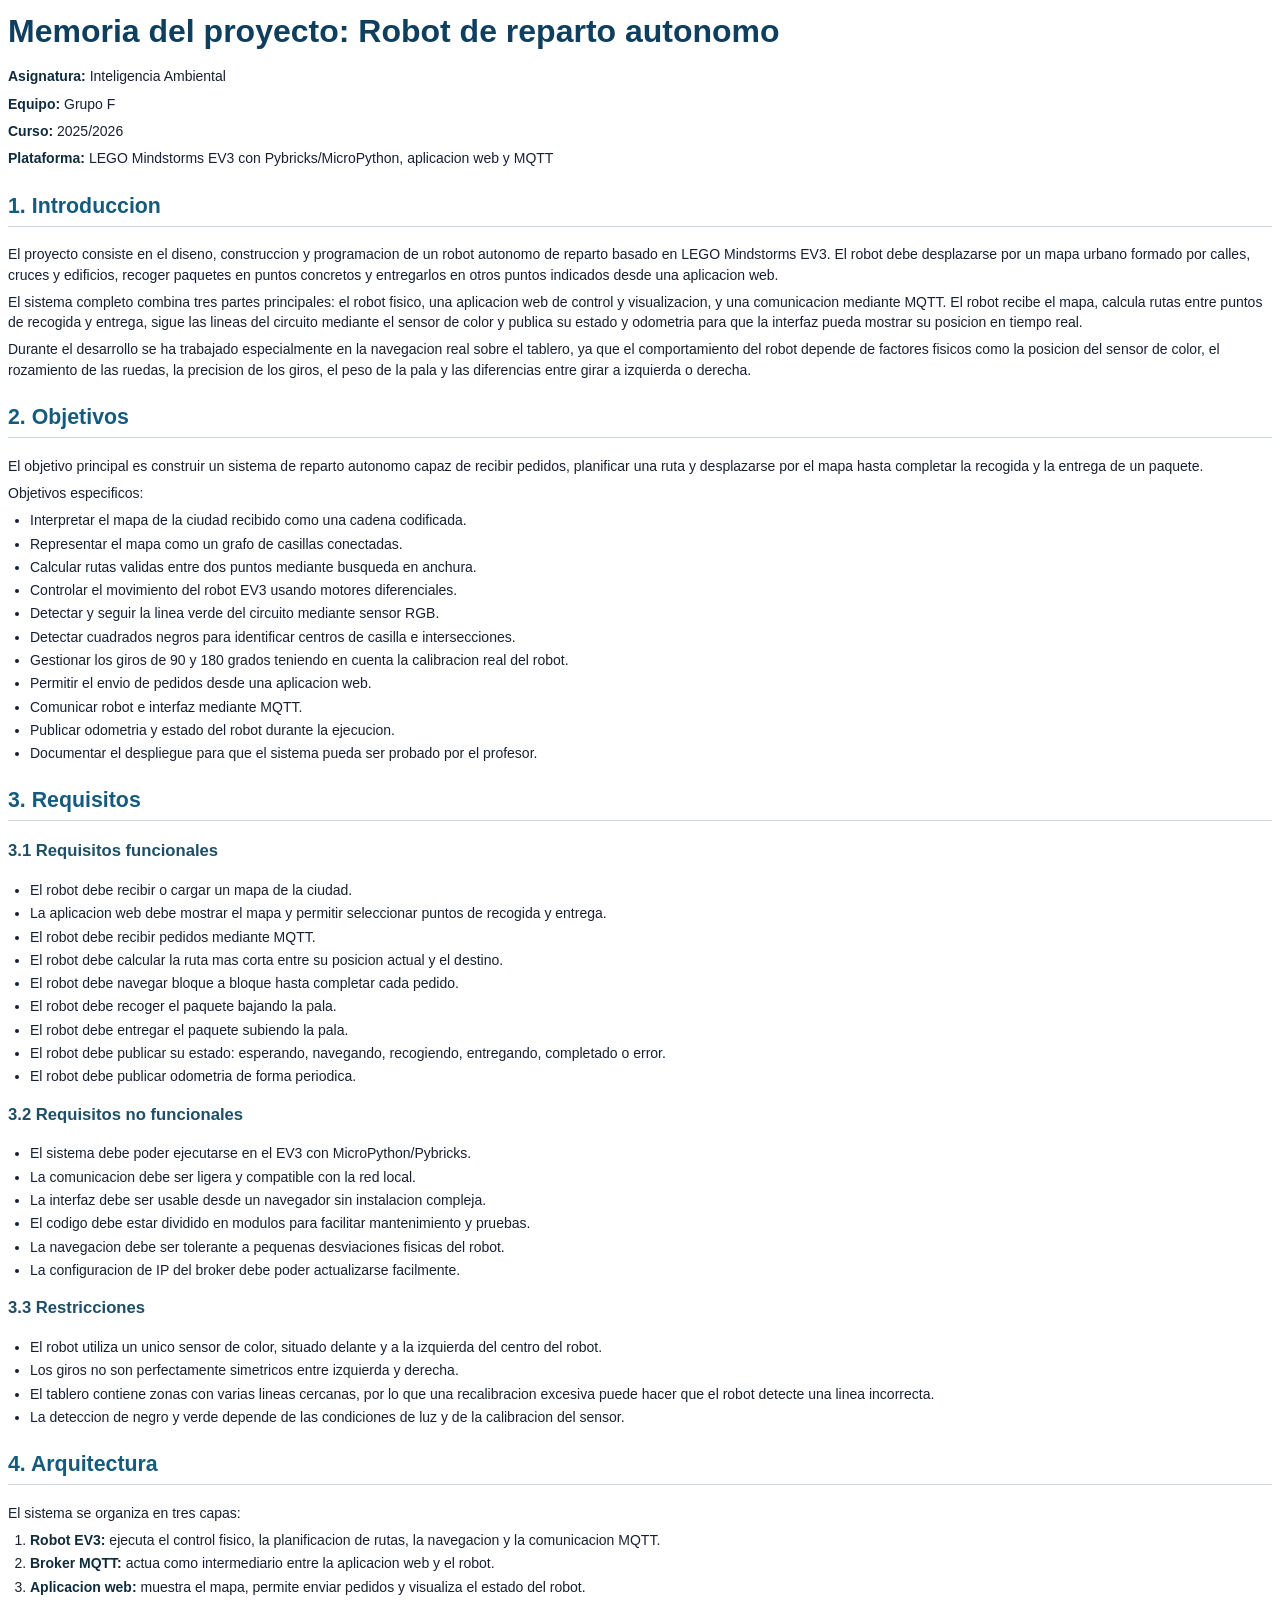
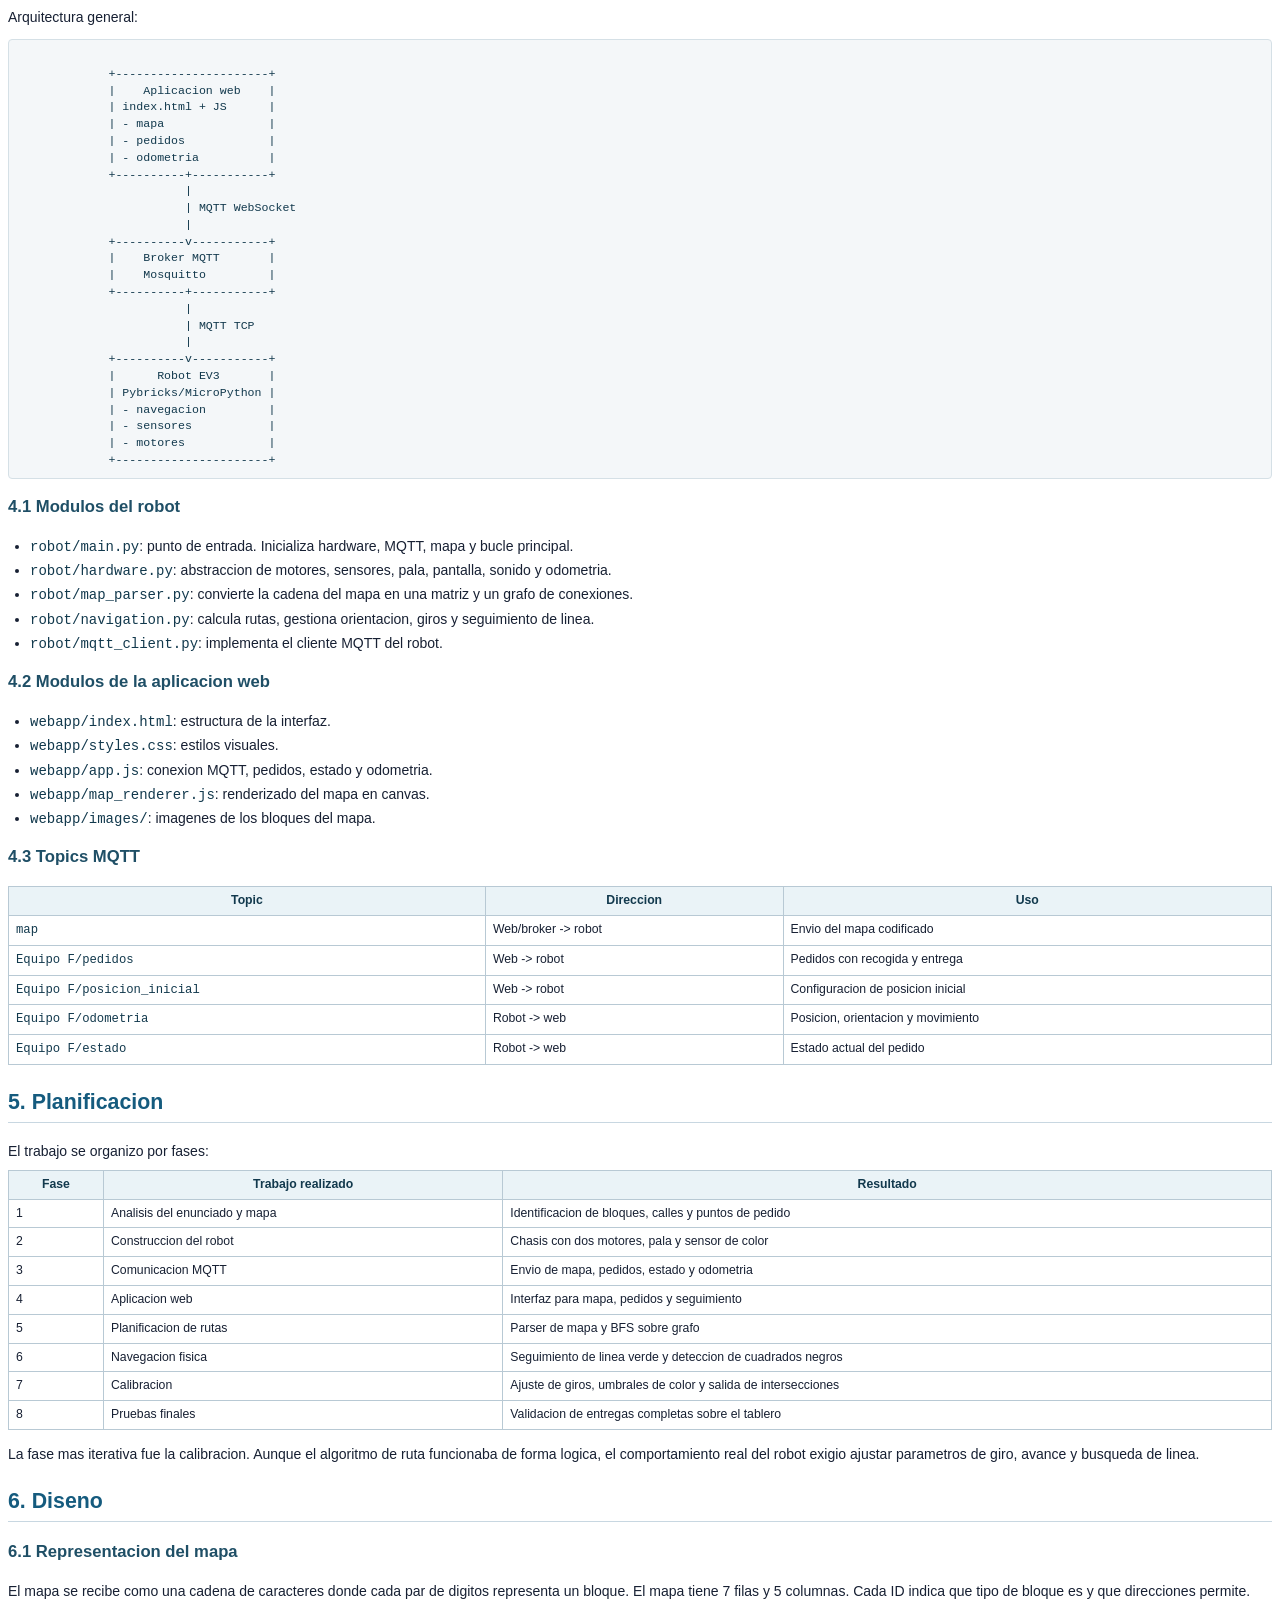
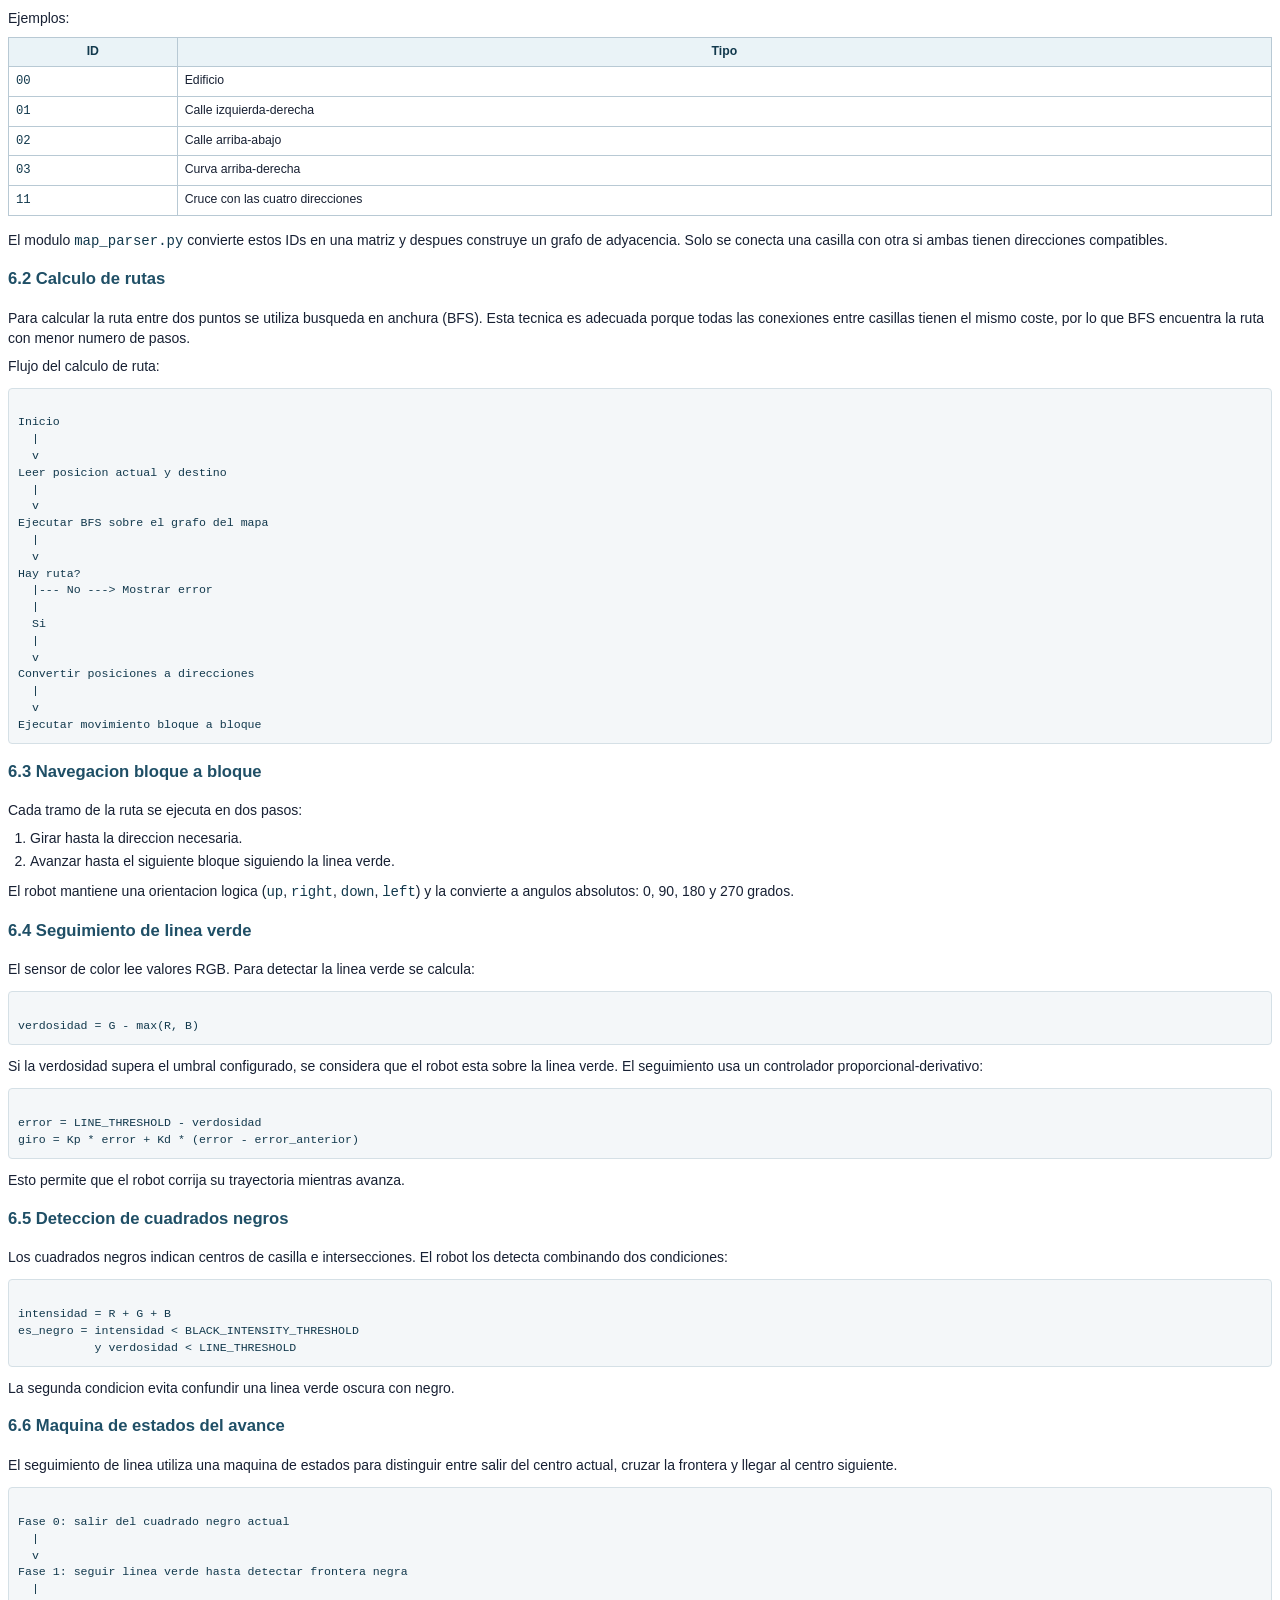
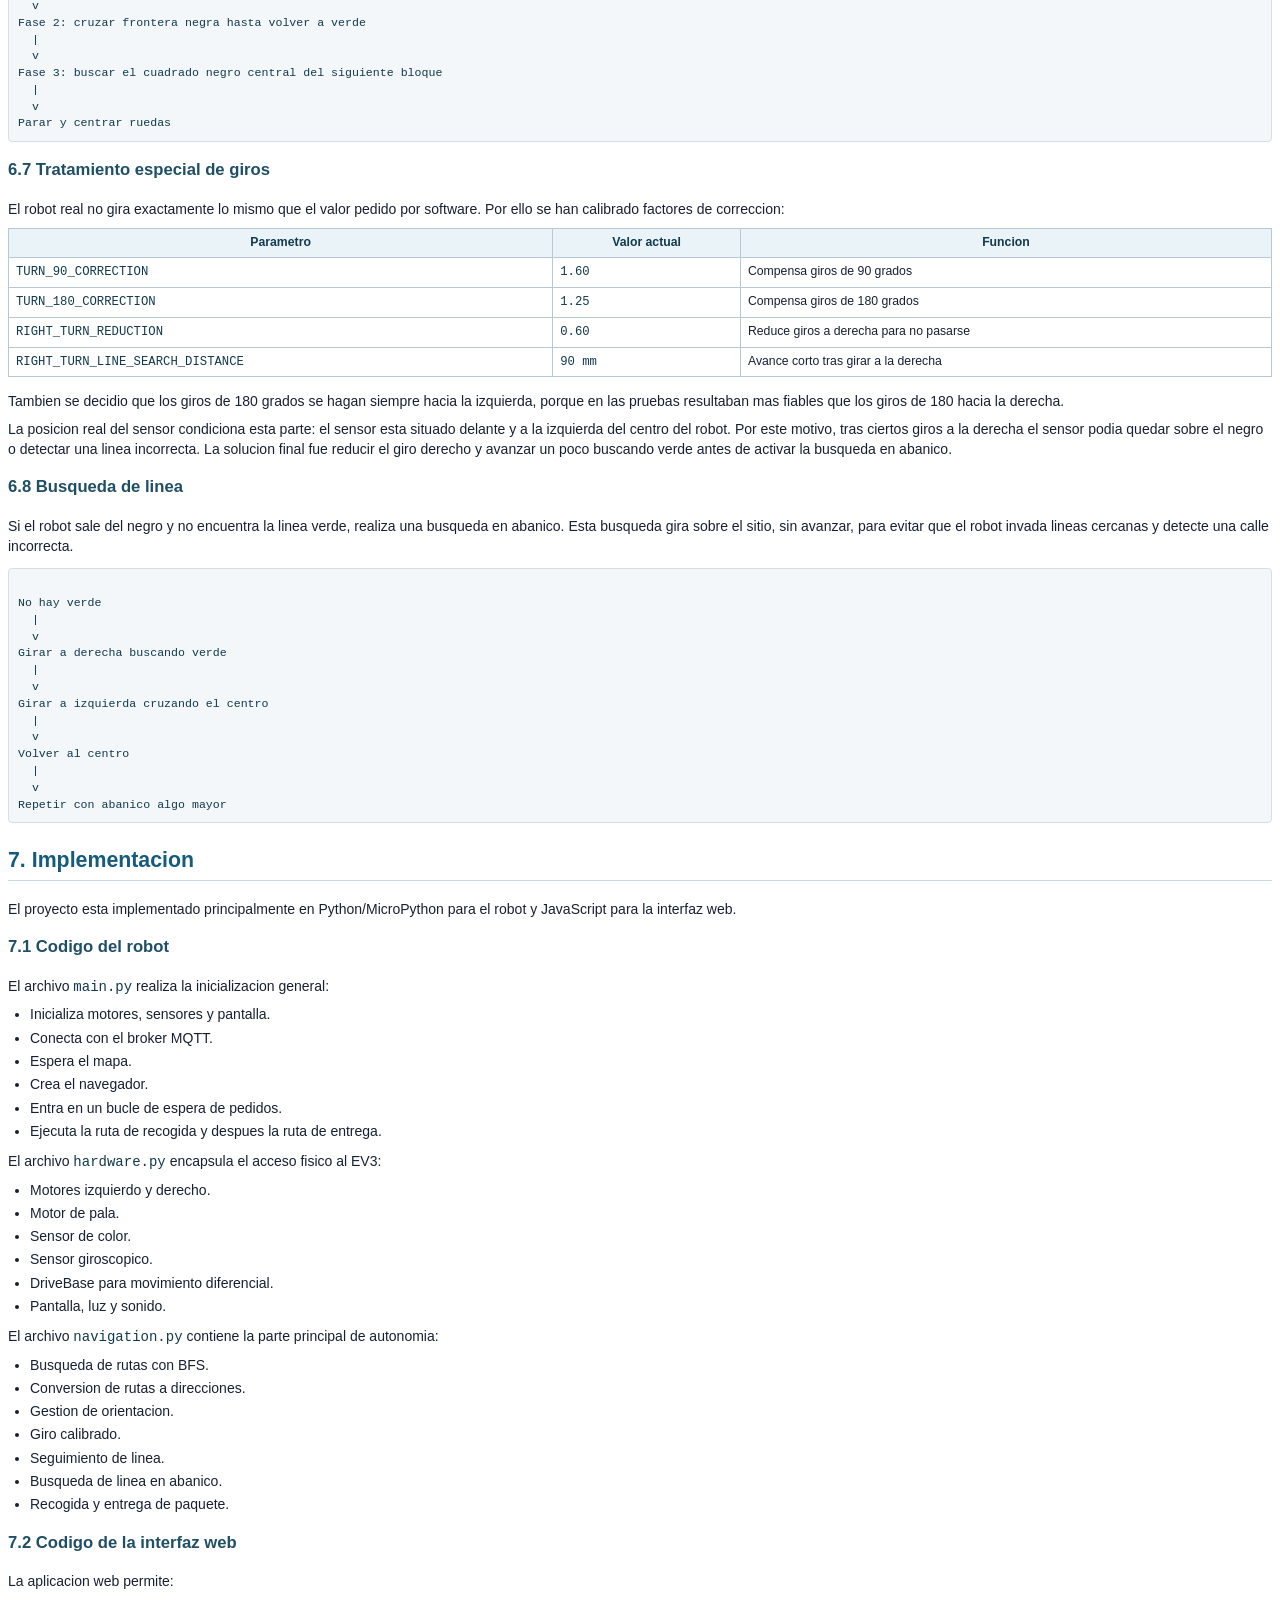
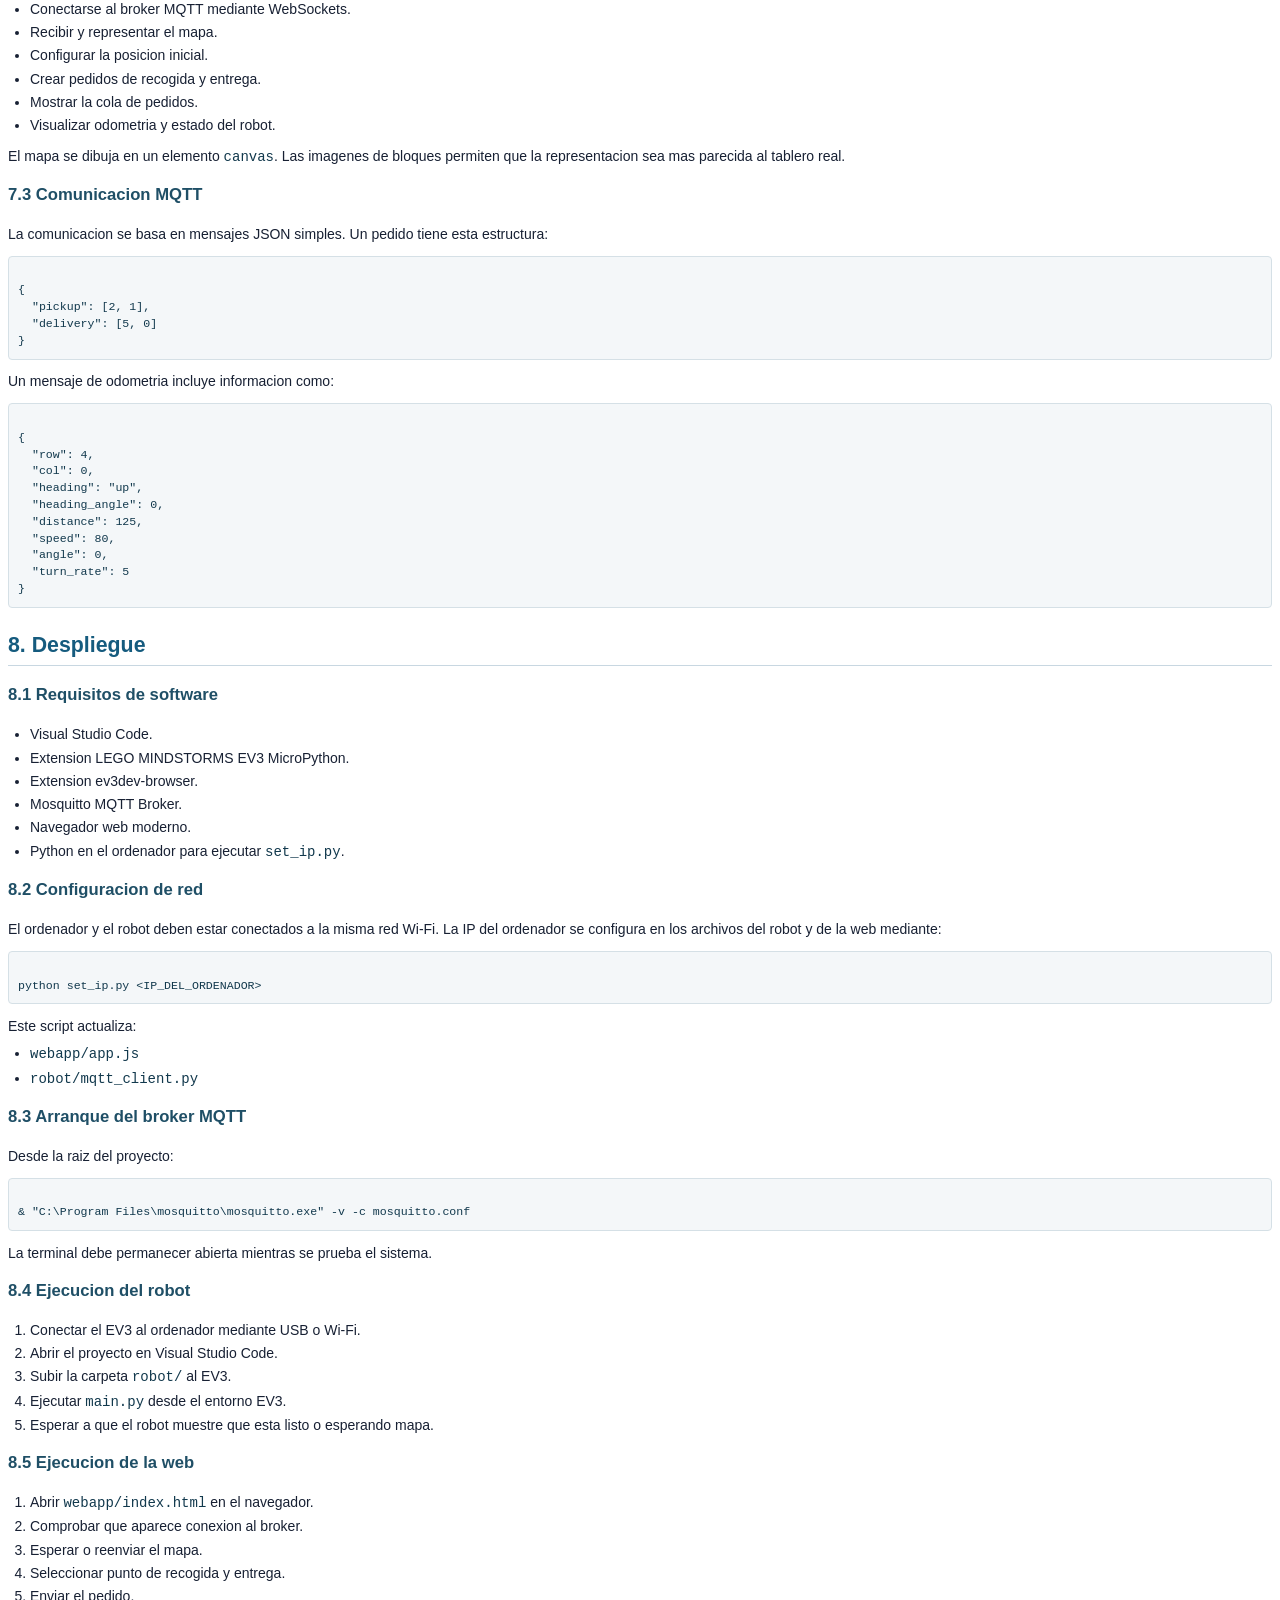
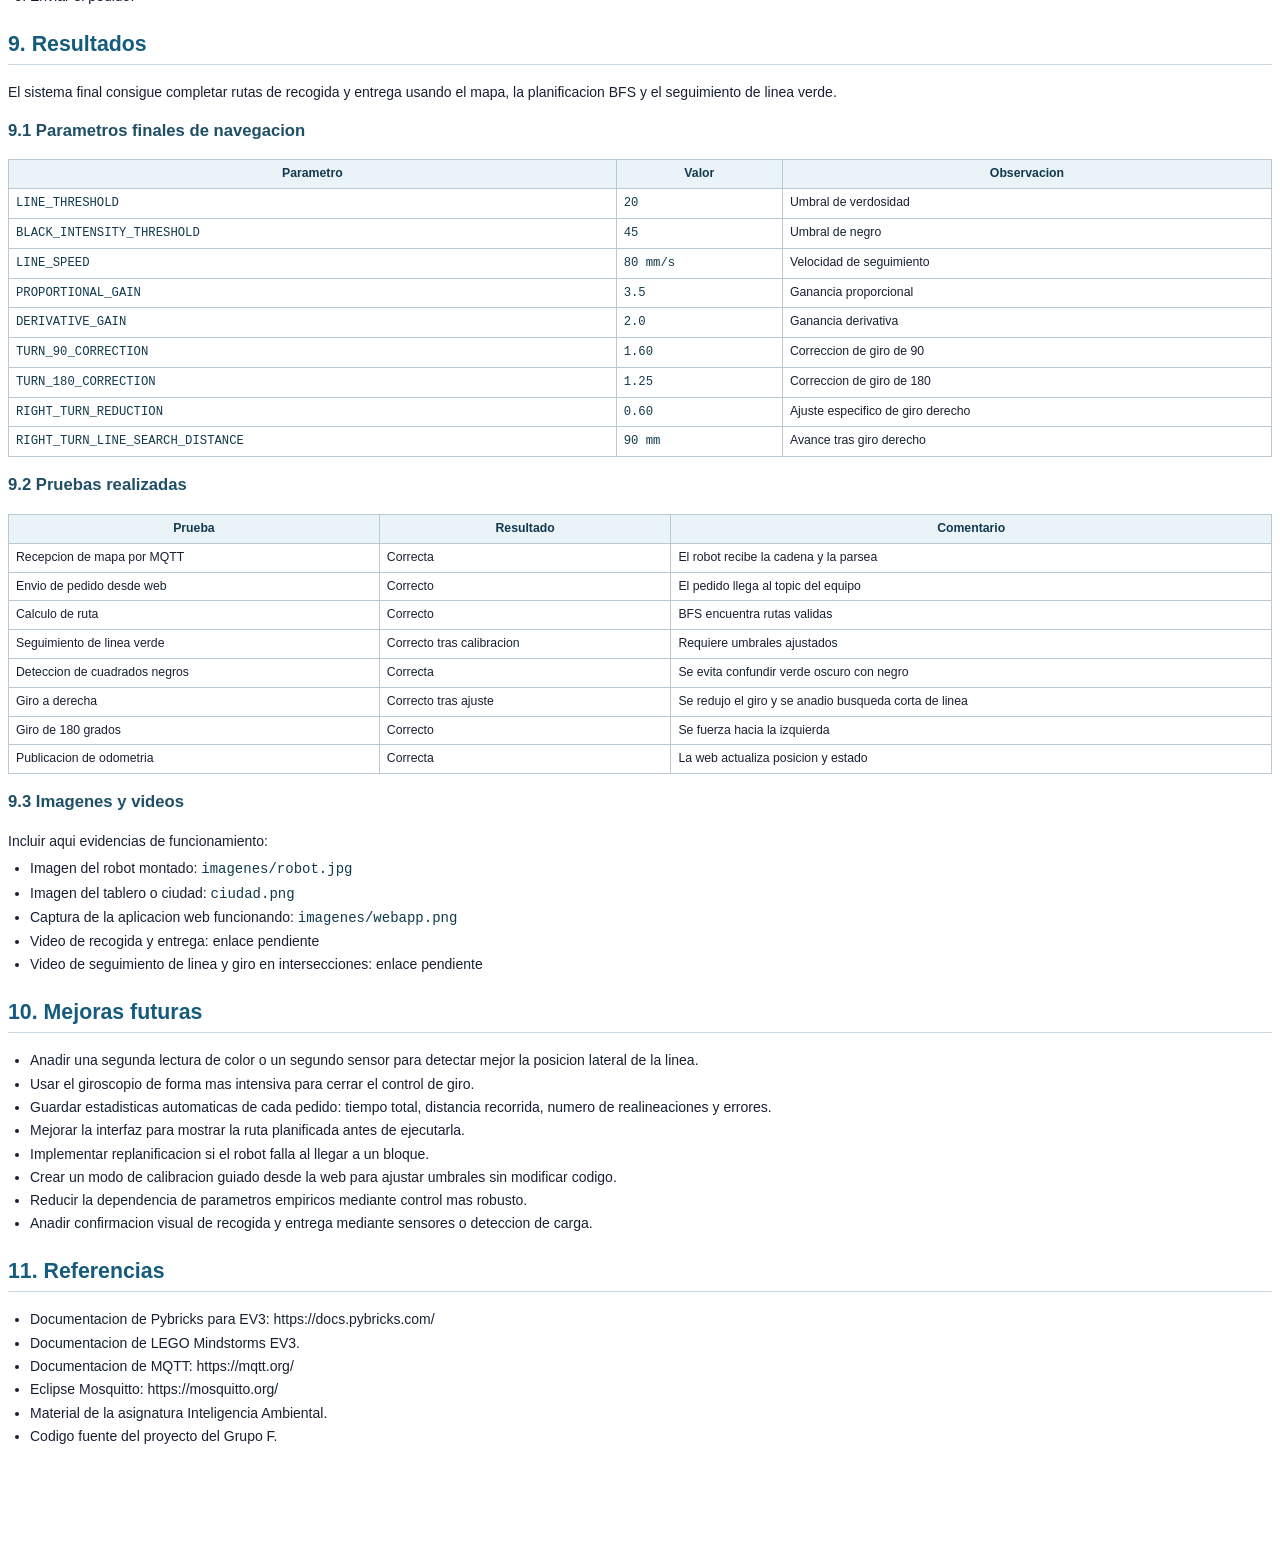
<file: MEMORIA_PROYECTO.html>
<!doctype html>
<html lang="es">
<head>
<meta charset="utf-8">
<title>Memoria Robot de Reparto - Grupo F</title>
<style>
@page { size: A4; margin: 18mm 16mm; }
body { font-family: Arial, Helvetica, sans-serif; color: #172033; line-height: 1.45; font-size: 10.5pt; }
h1 { font-size: 24pt; color: #0f3f5f; margin: 0 0 12px; page-break-after: avoid; }
h2 { font-size: 16pt; color: #155b7e; border-bottom: 1px solid #c8d7e1; padding-bottom: 4px; margin-top: 22px; page-break-after: avoid; }
h3 { font-size: 12.5pt; color: #1f4f66; margin-top: 16px; page-break-after: avoid; }
h4 { font-size: 11pt; color: #2c596b; margin-top: 12px; page-break-after: avoid; }
p { margin: 7px 0; }
ul, ol { margin: 6px 0 10px 22px; padding: 0; }
li { margin: 3px 0; }
table { border-collapse: collapse; width: 100%; margin: 9px 0 14px; font-size: 9.2pt; page-break-inside: avoid; }
th { background: #eaf3f7; color: #12394d; }
th, td { border: 1px solid #b8c9d4; padding: 5px 7px; vertical-align: top; }
pre { background: #f4f7f9; border: 1px solid #d5e0e6; border-radius: 4px; padding: 9px; white-space: pre-wrap; font-size: 8.7pt; page-break-inside: avoid; }
code { font-family: Consolas, 'Courier New', monospace; color: #12394d; }
strong { color: #102c3c; }
</style>
</head>
<body>
<h1>Memoria del proyecto: Robot de reparto autonomo</h1>
<p><strong>Asignatura:</strong> Inteligencia Ambiental</p>
<p><strong>Equipo:</strong> Grupo F</p>
<p><strong>Curso:</strong> 2025/2026</p>
<p><strong>Plataforma:</strong> LEGO Mindstorms EV3 con Pybricks/MicroPython, aplicacion web y MQTT</p>
<h2>1. Introduccion</h2>
<p>El proyecto consiste en el diseno, construccion y programacion de un robot autonomo de reparto basado en LEGO Mindstorms EV3. El robot debe desplazarse por un mapa urbano formado por calles, cruces y edificios, recoger paquetes en puntos concretos y entregarlos en otros puntos indicados desde una aplicacion web.</p>
<p>El sistema completo combina tres partes principales: el robot fisico, una aplicacion web de control y visualizacion, y una comunicacion mediante MQTT. El robot recibe el mapa, calcula rutas entre puntos de recogida y entrega, sigue las lineas del circuito mediante el sensor de color y publica su estado y odometria para que la interfaz pueda mostrar su posicion en tiempo real.</p>
<p>Durante el desarrollo se ha trabajado especialmente en la navegacion real sobre el tablero, ya que el comportamiento del robot depende de factores fisicos como la posicion del sensor de color, el rozamiento de las ruedas, la precision de los giros, el peso de la pala y las diferencias entre girar a izquierda o derecha.</p>
<h2>2. Objetivos</h2>
<p>El objetivo principal es construir un sistema de reparto autonomo capaz de recibir pedidos, planificar una ruta y desplazarse por el mapa hasta completar la recogida y la entrega de un paquete.</p>
<p>Objetivos especificos:</p>
<ul>
<li>Interpretar el mapa de la ciudad recibido como una cadena codificada.</li>
<li>Representar el mapa como un grafo de casillas conectadas.</li>
<li>Calcular rutas validas entre dos puntos mediante busqueda en anchura.</li>
<li>Controlar el movimiento del robot EV3 usando motores diferenciales.</li>
<li>Detectar y seguir la linea verde del circuito mediante sensor RGB.</li>
<li>Detectar cuadrados negros para identificar centros de casilla e intersecciones.</li>
<li>Gestionar los giros de 90 y 180 grados teniendo en cuenta la calibracion real del robot.</li>
<li>Permitir el envio de pedidos desde una aplicacion web.</li>
<li>Comunicar robot e interfaz mediante MQTT.</li>
<li>Publicar odometria y estado del robot durante la ejecucion.</li>
<li>Documentar el despliegue para que el sistema pueda ser probado por el profesor.</li>
</ul>
<h2>3. Requisitos</h2>
<h3>3.1 Requisitos funcionales</h3>
<ul>
<li>El robot debe recibir o cargar un mapa de la ciudad.</li>
<li>La aplicacion web debe mostrar el mapa y permitir seleccionar puntos de recogida y entrega.</li>
<li>El robot debe recibir pedidos mediante MQTT.</li>
<li>El robot debe calcular la ruta mas corta entre su posicion actual y el destino.</li>
<li>El robot debe navegar bloque a bloque hasta completar cada pedido.</li>
<li>El robot debe recoger el paquete bajando la pala.</li>
<li>El robot debe entregar el paquete subiendo la pala.</li>
<li>El robot debe publicar su estado: esperando, navegando, recogiendo, entregando, completado o error.</li>
<li>El robot debe publicar odometria de forma periodica.</li>
</ul>
<h3>3.2 Requisitos no funcionales</h3>
<ul>
<li>El sistema debe poder ejecutarse en el EV3 con MicroPython/Pybricks.</li>
<li>La comunicacion debe ser ligera y compatible con la red local.</li>
<li>La interfaz debe ser usable desde un navegador sin instalacion compleja.</li>
<li>El codigo debe estar dividido en modulos para facilitar mantenimiento y pruebas.</li>
<li>La navegacion debe ser tolerante a pequenas desviaciones fisicas del robot.</li>
<li>La configuracion de IP del broker debe poder actualizarse facilmente.</li>
</ul>
<h3>3.3 Restricciones</h3>
<ul>
<li>El robot utiliza un unico sensor de color, situado delante y a la izquierda del centro del robot.</li>
<li>Los giros no son perfectamente simetricos entre izquierda y derecha.</li>
<li>El tablero contiene zonas con varias lineas cercanas, por lo que una recalibracion excesiva puede hacer que el robot detecte una linea incorrecta.</li>
<li>La deteccion de negro y verde depende de las condiciones de luz y de la calibracion del sensor.</li>
</ul>
<h2>4. Arquitectura</h2>
<p>El sistema se organiza en tres capas:</p>
<ol>
<li><strong>Robot EV3:</strong> ejecuta el control fisico, la planificacion de rutas, la navegacion y la comunicacion MQTT.</li>
<li><strong>Broker MQTT:</strong> actua como intermediario entre la aplicacion web y el robot.</li>
<li><strong>Aplicacion web:</strong> muestra el mapa, permite enviar pedidos y visualiza el estado del robot.</li>
</ol>
<p>Arquitectura general:</p>
<pre><code>
             +----------------------+
             |    Aplicacion web    |
             | index.html + JS      |
             | - mapa               |
             | - pedidos            |
             | - odometria          |
             +----------+-----------+
                        |
                        | MQTT WebSocket
                        |
             +----------v-----------+
             |    Broker MQTT       |
             |    Mosquitto         |
             +----------+-----------+
                        |
                        | MQTT TCP
                        |
             +----------v-----------+
             |      Robot EV3       |
             | Pybricks/MicroPython |
             | - navegacion         |
             | - sensores           |
             | - motores            |
             +----------------------+
</code></pre>
<h3>4.1 Modulos del robot</h3>
<ul>
<li><code>robot/main.py</code>: punto de entrada. Inicializa hardware, MQTT, mapa y bucle principal.</li>
<li><code>robot/hardware.py</code>: abstraccion de motores, sensores, pala, pantalla, sonido y odometria.</li>
<li><code>robot/map_parser.py</code>: convierte la cadena del mapa en una matriz y un grafo de conexiones.</li>
<li><code>robot/navigation.py</code>: calcula rutas, gestiona orientacion, giros y seguimiento de linea.</li>
<li><code>robot/mqtt_client.py</code>: implementa el cliente MQTT del robot.</li>
</ul>
<h3>4.2 Modulos de la aplicacion web</h3>
<ul>
<li><code>webapp/index.html</code>: estructura de la interfaz.</li>
<li><code>webapp/styles.css</code>: estilos visuales.</li>
<li><code>webapp/app.js</code>: conexion MQTT, pedidos, estado y odometria.</li>
<li><code>webapp/map_renderer.js</code>: renderizado del mapa en canvas.</li>
<li><code>webapp/images/</code>: imagenes de los bloques del mapa.</li>
</ul>
<h3>4.3 Topics MQTT</h3>
<table>
<thead><tr><th>Topic</th><th>Direccion</th><th>Uso</th></tr></thead><tbody>
<tr><td><code>map</code></td><td>Web/broker -&gt; robot</td><td>Envio del mapa codificado</td></tr>
<tr><td><code>Equipo F/pedidos</code></td><td>Web -&gt; robot</td><td>Pedidos con recogida y entrega</td></tr>
<tr><td><code>Equipo F/posicion_inicial</code></td><td>Web -&gt; robot</td><td>Configuracion de posicion inicial</td></tr>
<tr><td><code>Equipo F/odometria</code></td><td>Robot -&gt; web</td><td>Posicion, orientacion y movimiento</td></tr>
<tr><td><code>Equipo F/estado</code></td><td>Robot -&gt; web</td><td>Estado actual del pedido</td></tr>
</tbody></table>
<h2>5. Planificacion</h2>
<p>El trabajo se organizo por fases:</p>
<table>
<thead><tr><th>Fase</th><th>Trabajo realizado</th><th>Resultado</th></tr></thead><tbody>
<tr><td>1</td><td>Analisis del enunciado y mapa</td><td>Identificacion de bloques, calles y puntos de pedido</td></tr>
<tr><td>2</td><td>Construccion del robot</td><td>Chasis con dos motores, pala y sensor de color</td></tr>
<tr><td>3</td><td>Comunicacion MQTT</td><td>Envio de mapa, pedidos, estado y odometria</td></tr>
<tr><td>4</td><td>Aplicacion web</td><td>Interfaz para mapa, pedidos y seguimiento</td></tr>
<tr><td>5</td><td>Planificacion de rutas</td><td>Parser de mapa y BFS sobre grafo</td></tr>
<tr><td>6</td><td>Navegacion fisica</td><td>Seguimiento de linea verde y deteccion de cuadrados negros</td></tr>
<tr><td>7</td><td>Calibracion</td><td>Ajuste de giros, umbrales de color y salida de intersecciones</td></tr>
<tr><td>8</td><td>Pruebas finales</td><td>Validacion de entregas completas sobre el tablero</td></tr>
</tbody></table>
<p>La fase mas iterativa fue la calibracion. Aunque el algoritmo de ruta funcionaba de forma logica, el comportamiento real del robot exigio ajustar parametros de giro, avance y busqueda de linea.</p>
<h2>6. Diseno</h2>
<h3>6.1 Representacion del mapa</h3>
<p>El mapa se recibe como una cadena de caracteres donde cada par de digitos representa un bloque. El mapa tiene 7 filas y 5 columnas. Cada ID indica que tipo de bloque es y que direcciones permite.</p>
<p>Ejemplos:</p>
<table>
<thead><tr><th>ID</th><th>Tipo</th></tr></thead><tbody>
<tr><td><code>00</code></td><td>Edificio</td></tr>
<tr><td><code>01</code></td><td>Calle izquierda-derecha</td></tr>
<tr><td><code>02</code></td><td>Calle arriba-abajo</td></tr>
<tr><td><code>03</code></td><td>Curva arriba-derecha</td></tr>
<tr><td><code>11</code></td><td>Cruce con las cuatro direcciones</td></tr>
</tbody></table>
<p>El modulo <code>map_parser.py</code> convierte estos IDs en una matriz y despues construye un grafo de adyacencia. Solo se conecta una casilla con otra si ambas tienen direcciones compatibles.</p>
<h3>6.2 Calculo de rutas</h3>
<p>Para calcular la ruta entre dos puntos se utiliza busqueda en anchura (BFS). Esta tecnica es adecuada porque todas las conexiones entre casillas tienen el mismo coste, por lo que BFS encuentra la ruta con menor numero de pasos.</p>
<p>Flujo del calculo de ruta:</p>
<pre><code>
Inicio
  |
  v
Leer posicion actual y destino
  |
  v
Ejecutar BFS sobre el grafo del mapa
  |
  v
Hay ruta?
  |--- No ---&gt; Mostrar error
  |
  Si
  |
  v
Convertir posiciones a direcciones
  |
  v
Ejecutar movimiento bloque a bloque
</code></pre>
<h3>6.3 Navegacion bloque a bloque</h3>
<p>Cada tramo de la ruta se ejecuta en dos pasos:</p>
<ol>
<li>Girar hasta la direccion necesaria.</li>
<li>Avanzar hasta el siguiente bloque siguiendo la linea verde.</li>
</ol>
<p>El robot mantiene una orientacion logica (<code>up</code>, <code>right</code>, <code>down</code>, <code>left</code>) y la convierte a angulos absolutos: 0, 90, 180 y 270 grados.</p>
<h3>6.4 Seguimiento de linea verde</h3>
<p>El sensor de color lee valores RGB. Para detectar la linea verde se calcula:</p>
<pre><code>
verdosidad = G - max(R, B)
</code></pre>
<p>Si la verdosidad supera el umbral configurado, se considera que el robot esta sobre la linea verde. El seguimiento usa un controlador proporcional-derivativo:</p>
<pre><code>
error = LINE_THRESHOLD - verdosidad
giro = Kp * error + Kd * (error - error_anterior)
</code></pre>
<p>Esto permite que el robot corrija su trayectoria mientras avanza.</p>
<h3>6.5 Deteccion de cuadrados negros</h3>
<p>Los cuadrados negros indican centros de casilla e intersecciones. El robot los detecta combinando dos condiciones:</p>
<pre><code>
intensidad = R + G + B
es_negro = intensidad &lt; BLACK_INTENSITY_THRESHOLD
           y verdosidad &lt; LINE_THRESHOLD
</code></pre>
<p>La segunda condicion evita confundir una linea verde oscura con negro.</p>
<h3>6.6 Maquina de estados del avance</h3>
<p>El seguimiento de linea utiliza una maquina de estados para distinguir entre salir del centro actual, cruzar la frontera y llegar al centro siguiente.</p>
<pre><code>
Fase 0: salir del cuadrado negro actual
  |
  v
Fase 1: seguir linea verde hasta detectar frontera negra
  |
  v
Fase 2: cruzar frontera negra hasta volver a verde
  |
  v
Fase 3: buscar el cuadrado negro central del siguiente bloque
  |
  v
Parar y centrar ruedas
</code></pre>
<h3>6.7 Tratamiento especial de giros</h3>
<p>El robot real no gira exactamente lo mismo que el valor pedido por software. Por ello se han calibrado factores de correccion:</p>
<table>
<thead><tr><th>Parametro</th><th>Valor actual</th><th>Funcion</th></tr></thead><tbody>
<tr><td><code>TURN_90_CORRECTION</code></td><td><code>1.60</code></td><td>Compensa giros de 90 grados</td></tr>
<tr><td><code>TURN_180_CORRECTION</code></td><td><code>1.25</code></td><td>Compensa giros de 180 grados</td></tr>
<tr><td><code>RIGHT_TURN_REDUCTION</code></td><td><code>0.60</code></td><td>Reduce giros a derecha para no pasarse</td></tr>
<tr><td><code>RIGHT_TURN_LINE_SEARCH_DISTANCE</code></td><td><code>90 mm</code></td><td>Avance corto tras girar a la derecha</td></tr>
</tbody></table>
<p>Tambien se decidio que los giros de 180 grados se hagan siempre hacia la izquierda, porque en las pruebas resultaban mas fiables que los giros de 180 hacia la derecha.</p>
<p>La posicion real del sensor condiciona esta parte: el sensor esta situado delante y a la izquierda del centro del robot. Por este motivo, tras ciertos giros a la derecha el sensor podia quedar sobre el negro o detectar una linea incorrecta. La solucion final fue reducir el giro derecho y avanzar un poco buscando verde antes de activar la busqueda en abanico.</p>
<h3>6.8 Busqueda de linea</h3>
<p>Si el robot sale del negro y no encuentra la linea verde, realiza una busqueda en abanico. Esta busqueda gira sobre el sitio, sin avanzar, para evitar que el robot invada lineas cercanas y detecte una calle incorrecta.</p>
<pre><code>
No hay verde
  |
  v
Girar a derecha buscando verde
  |
  v
Girar a izquierda cruzando el centro
  |
  v
Volver al centro
  |
  v
Repetir con abanico algo mayor
</code></pre>
<h2>7. Implementacion</h2>
<p>El proyecto esta implementado principalmente en Python/MicroPython para el robot y JavaScript para la interfaz web.</p>
<h3>7.1 Codigo del robot</h3>
<p>El archivo <code>main.py</code> realiza la inicializacion general:</p>
<ul>
<li>Inicializa motores, sensores y pantalla.</li>
<li>Conecta con el broker MQTT.</li>
<li>Espera el mapa.</li>
<li>Crea el navegador.</li>
<li>Entra en un bucle de espera de pedidos.</li>
<li>Ejecuta la ruta de recogida y despues la ruta de entrega.</li>
</ul>
<p>El archivo <code>hardware.py</code> encapsula el acceso fisico al EV3:</p>
<ul>
<li>Motores izquierdo y derecho.</li>
<li>Motor de pala.</li>
<li>Sensor de color.</li>
<li>Sensor giroscopico.</li>
<li>DriveBase para movimiento diferencial.</li>
<li>Pantalla, luz y sonido.</li>
</ul>
<p>El archivo <code>navigation.py</code> contiene la parte principal de autonomia:</p>
<ul>
<li>Busqueda de rutas con BFS.</li>
<li>Conversion de rutas a direcciones.</li>
<li>Gestion de orientacion.</li>
<li>Giro calibrado.</li>
<li>Seguimiento de linea.</li>
<li>Busqueda de linea en abanico.</li>
<li>Recogida y entrega de paquete.</li>
</ul>
<h3>7.2 Codigo de la interfaz web</h3>
<p>La aplicacion web permite:</p>
<ul>
<li>Conectarse al broker MQTT mediante WebSockets.</li>
<li>Recibir y representar el mapa.</li>
<li>Configurar la posicion inicial.</li>
<li>Crear pedidos de recogida y entrega.</li>
<li>Mostrar la cola de pedidos.</li>
<li>Visualizar odometria y estado del robot.</li>
</ul>
<p>El mapa se dibuja en un elemento <code>canvas</code>. Las imagenes de bloques permiten que la representacion sea mas parecida al tablero real.</p>
<h3>7.3 Comunicacion MQTT</h3>
<p>La comunicacion se basa en mensajes JSON simples. Un pedido tiene esta estructura:</p>
<pre><code>
{
  &quot;pickup&quot;: [2, 1],
  &quot;delivery&quot;: [5, 0]
}
</code></pre>
<p>Un mensaje de odometria incluye informacion como:</p>
<pre><code>
{
  &quot;row&quot;: 4,
  &quot;col&quot;: 0,
  &quot;heading&quot;: &quot;up&quot;,
  &quot;heading_angle&quot;: 0,
  &quot;distance&quot;: 125,
  &quot;speed&quot;: 80,
  &quot;angle&quot;: 0,
  &quot;turn_rate&quot;: 5
}
</code></pre>
<h2>8. Despliegue</h2>
<h3>8.1 Requisitos de software</h3>
<ul>
<li>Visual Studio Code.</li>
<li>Extension LEGO MINDSTORMS EV3 MicroPython.</li>
<li>Extension ev3dev-browser.</li>
<li>Mosquitto MQTT Broker.</li>
<li>Navegador web moderno.</li>
<li>Python en el ordenador para ejecutar <code>set_ip.py</code>.</li>
</ul>
<h3>8.2 Configuracion de red</h3>
<p>El ordenador y el robot deben estar conectados a la misma red Wi-Fi. La IP del ordenador se configura en los archivos del robot y de la web mediante:</p>
<pre><code>
python set_ip.py &lt;IP_DEL_ORDENADOR&gt;
</code></pre>
<p>Este script actualiza:</p>
<ul>
<li><code>webapp/app.js</code></li>
<li><code>robot/mqtt_client.py</code></li>
</ul>
<h3>8.3 Arranque del broker MQTT</h3>
<p>Desde la raiz del proyecto:</p>
<pre><code>
&amp; &quot;C:\Program Files\mosquitto\mosquitto.exe&quot; -v -c mosquitto.conf
</code></pre>
<p>La terminal debe permanecer abierta mientras se prueba el sistema.</p>
<h3>8.4 Ejecucion del robot</h3>
<ol>
<li>Conectar el EV3 al ordenador mediante USB o Wi-Fi.</li>
<li>Abrir el proyecto en Visual Studio Code.</li>
<li>Subir la carpeta <code>robot/</code> al EV3.</li>
<li>Ejecutar <code>main.py</code> desde el entorno EV3.</li>
<li>Esperar a que el robot muestre que esta listo o esperando mapa.</li>
</ol>
<h3>8.5 Ejecucion de la web</h3>
<ol>
<li>Abrir <code>webapp/index.html</code> en el navegador.</li>
<li>Comprobar que aparece conexion al broker.</li>
<li>Esperar o reenviar el mapa.</li>
<li>Seleccionar punto de recogida y entrega.</li>
<li>Enviar el pedido.</li>
</ol>
<h2>9. Resultados</h2>
<p>El sistema final consigue completar rutas de recogida y entrega usando el mapa, la planificacion BFS y el seguimiento de linea verde.</p>
<h3>9.1 Parametros finales de navegacion</h3>
<table>
<thead><tr><th>Parametro</th><th>Valor</th><th>Observacion</th></tr></thead><tbody>
<tr><td><code>LINE_THRESHOLD</code></td><td><code>20</code></td><td>Umbral de verdosidad</td></tr>
<tr><td><code>BLACK_INTENSITY_THRESHOLD</code></td><td><code>45</code></td><td>Umbral de negro</td></tr>
<tr><td><code>LINE_SPEED</code></td><td><code>80 mm/s</code></td><td>Velocidad de seguimiento</td></tr>
<tr><td><code>PROPORTIONAL_GAIN</code></td><td><code>3.5</code></td><td>Ganancia proporcional</td></tr>
<tr><td><code>DERIVATIVE_GAIN</code></td><td><code>2.0</code></td><td>Ganancia derivativa</td></tr>
<tr><td><code>TURN_90_CORRECTION</code></td><td><code>1.60</code></td><td>Correccion de giro de 90</td></tr>
<tr><td><code>TURN_180_CORRECTION</code></td><td><code>1.25</code></td><td>Correccion de giro de 180</td></tr>
<tr><td><code>RIGHT_TURN_REDUCTION</code></td><td><code>0.60</code></td><td>Ajuste especifico de giro derecho</td></tr>
<tr><td><code>RIGHT_TURN_LINE_SEARCH_DISTANCE</code></td><td><code>90 mm</code></td><td>Avance tras giro derecho</td></tr>
</tbody></table>
<h3>9.2 Pruebas realizadas</h3>
<table>
<thead><tr><th>Prueba</th><th>Resultado</th><th>Comentario</th></tr></thead><tbody>
<tr><td>Recepcion de mapa por MQTT</td><td>Correcta</td><td>El robot recibe la cadena y la parsea</td></tr>
<tr><td>Envio de pedido desde web</td><td>Correcto</td><td>El pedido llega al topic del equipo</td></tr>
<tr><td>Calculo de ruta</td><td>Correcto</td><td>BFS encuentra rutas validas</td></tr>
<tr><td>Seguimiento de linea verde</td><td>Correcto tras calibracion</td><td>Requiere umbrales ajustados</td></tr>
<tr><td>Deteccion de cuadrados negros</td><td>Correcta</td><td>Se evita confundir verde oscuro con negro</td></tr>
<tr><td>Giro a derecha</td><td>Correcto tras ajuste</td><td>Se redujo el giro y se anadio busqueda corta de linea</td></tr>
<tr><td>Giro de 180 grados</td><td>Correcto</td><td>Se fuerza hacia la izquierda</td></tr>
<tr><td>Publicacion de odometria</td><td>Correcta</td><td>La web actualiza posicion y estado</td></tr>
</tbody></table>
<h3>9.3 Imagenes y videos</h3>
<p>Incluir aqui evidencias de funcionamiento:</p>
<ul>
<li>Imagen del robot montado: <code>imagenes/robot.jpg</code></li>
<li>Imagen del tablero o ciudad: <code>ciudad.png</code></li>
<li>Captura de la aplicacion web funcionando: <code>imagenes/webapp.png</code></li>
<li>Video de recogida y entrega: enlace pendiente</li>
<li>Video de seguimiento de linea y giro en intersecciones: enlace pendiente</li>
</ul>
<h2>10. Mejoras futuras</h2>
<ul>
<li>Anadir una segunda lectura de color o un segundo sensor para detectar mejor la posicion lateral de la linea.</li>
<li>Usar el giroscopio de forma mas intensiva para cerrar el control de giro.</li>
<li>Guardar estadisticas automaticas de cada pedido: tiempo total, distancia recorrida, numero de realineaciones y errores.</li>
<li>Mejorar la interfaz para mostrar la ruta planificada antes de ejecutarla.</li>
<li>Implementar replanificacion si el robot falla al llegar a un bloque.</li>
<li>Crear un modo de calibracion guiado desde la web para ajustar umbrales sin modificar codigo.</li>
<li>Reducir la dependencia de parametros empiricos mediante control mas robusto.</li>
<li>Anadir confirmacion visual de recogida y entrega mediante sensores o deteccion de carga.</li>
</ul>
<h2>11. Referencias</h2>
<ul>
<li>Documentacion de Pybricks para EV3: https://docs.pybricks.com/</li>
<li>Documentacion de LEGO Mindstorms EV3.</li>
<li>Documentacion de MQTT: https://mqtt.org/</li>
<li>Eclipse Mosquitto: https://mosquitto.org/</li>
<li>Material de la asignatura Inteligencia Ambiental.</li>
<li>Codigo fuente del proyecto del Grupo F.</li>
</ul>
</body>
</html>
</file>
